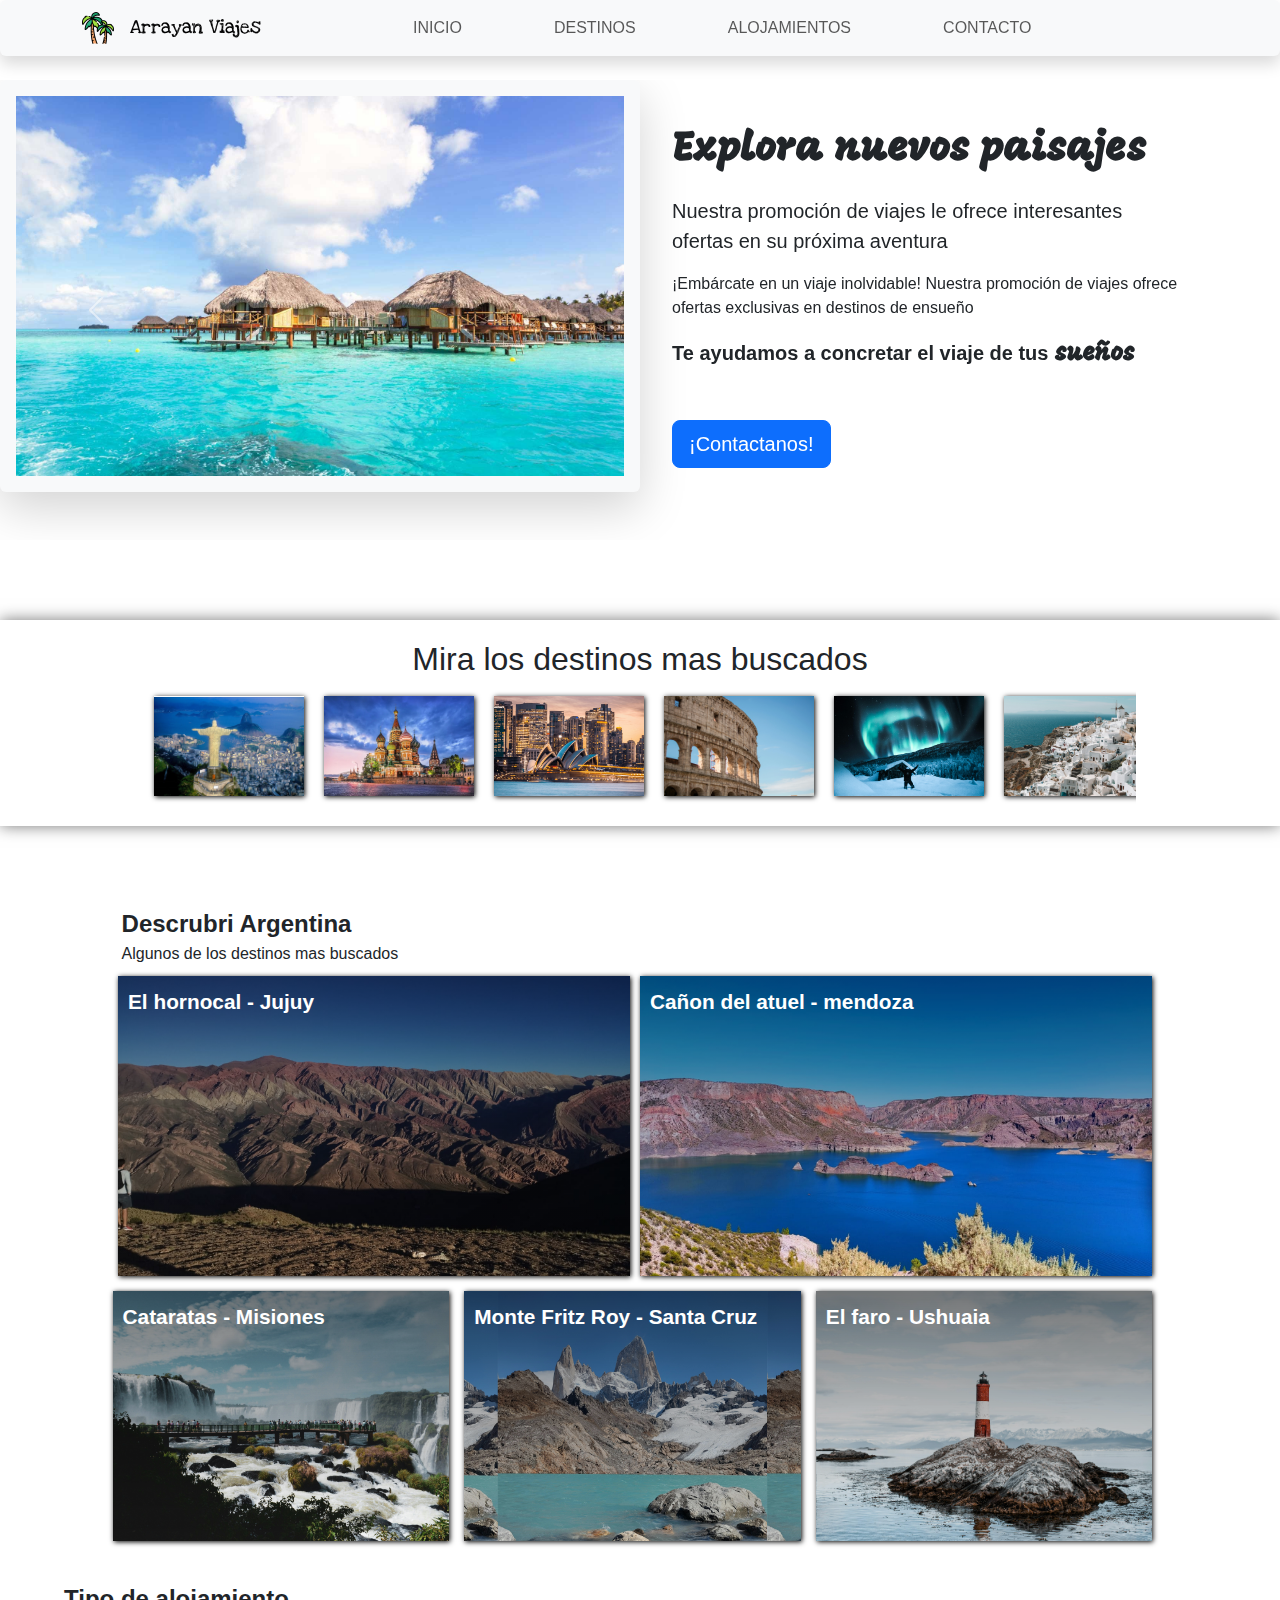
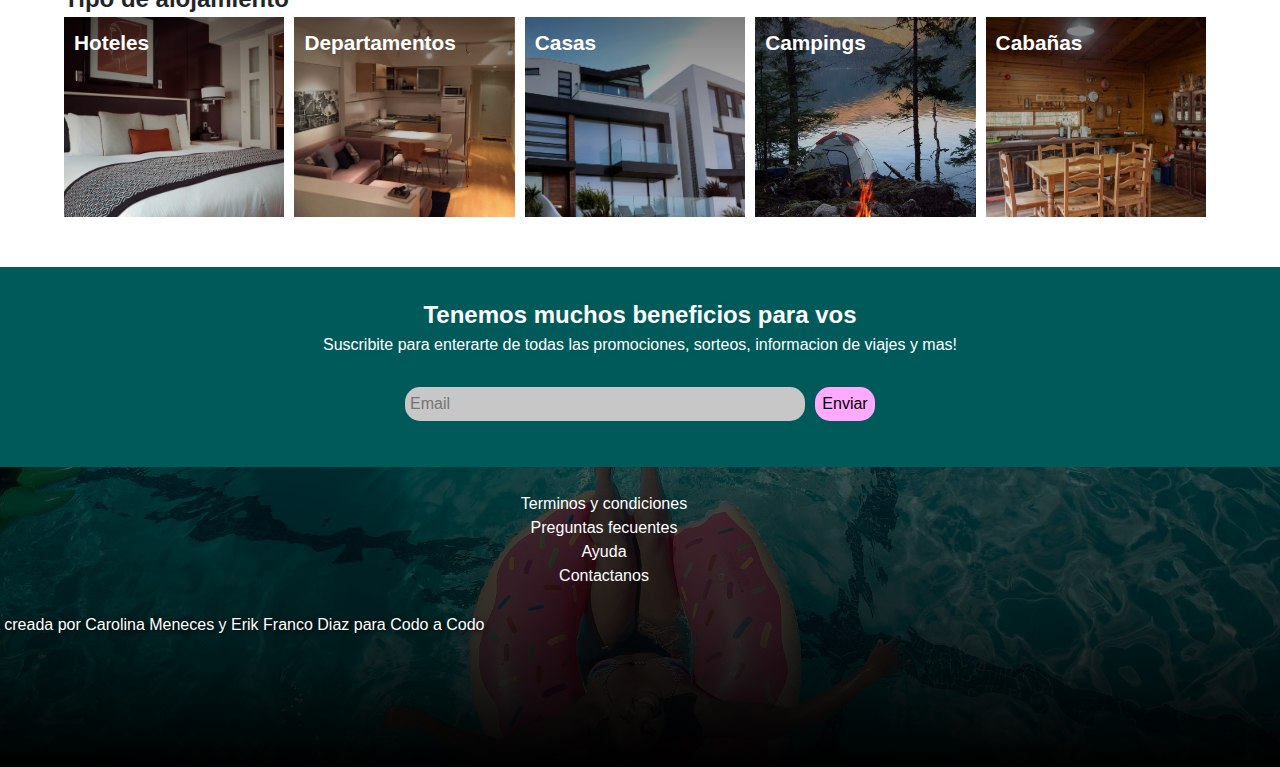
<file: index.html>
<!DOCTYPE html>
<html lang="en">

<head>
  <meta charset="UTF-8">
  <meta name="viewport" content="width=device-width, initial-scale=1.0">
  <title>Arrayan Viajes</title>
  <link href="https://cdn.jsdelivr.net/npm/bootstrap@5.3.3/dist/css/bootstrap.min.css" rel="stylesheet"
    integrity="sha384-QWTKZyjpPEjISv5WaRU9OFeRpok6YctnYmDr5pNlyT2bRjXh0JMhjY6hW+ALEwIH" crossorigin="anonymous">
  <link rel="stylesheet" href="style.css">
  <link rel="stylesheet" href="./carrusel.css">
  <link rel="stylesheet" href="./parteMedia.css">
  <link rel="preconnect" href="https://fonts.googleapis.com">
<link rel="preconnect" href="https://fonts.gstatic.com" crossorigin>
<link href="https://fonts.googleapis.com/css2?family=Love+Ya+Like+A+Sister&display=swap" rel="stylesheet">
<link rel="preconnect" href="https://fonts.googleapis.com">
<link rel="preconnect" href="https://fonts.gstatic.com" crossorigin>
<link href="https://fonts.googleapis.com/css2?family=Mogra&display=swap" rel="stylesheet">
<link href="https://fonts.googleapis.com/css2?family=Alata&family=Public+Sans:ital,wght@0,100..900;1,100..900&display=swap" rel="stylesheet">
<link href="https://fonts.googleapis.com/css2?family=Oswald:wght@200..700&display=swap" rel="stylesheet">
<link href="https://fonts.googleapis.com/css2?family=Inconsolata:wght@200..900&display=swap" rel="stylesheet">

<link
    rel="stylesheet"
    href="https://cdnjs.cloudflare.com/ajax/libs/animate.css/4.1.1/animate.min.css"
  />

</head>

<body>
  <header class="nav-fixed">
    <nav class="navbar navbar-expand-lg bg-body-tertiary  shadow rounded">
      <div class="container-sm">
          <img class="palm animate__animated animate__zoomIn"src="./images/palm-tree.png" alt="" srcset="">
        <a class="navbar-brand titlepage animate__animated animate__tada" href="home.html">Arrayan Viajes</a>
        <button class="navbar-toggler" type="button" data-bs-toggle="collapse" data-bs-target="#navbarNav"
          aria-controls="navbarNav" aria-expanded="false" aria-label="Toggle navigation">
          <span class="navbar-toggler-icon"> </span>
        </button>
        <div class="collapse navbar-collapse links" id="navbarNav">
          <ul class="navbar-nav d-flex justify-content-between align-items-center navlinks">

            <li class="nav-item">
              <a class="nav-link  " href="home.html">INICIO</a>

            </li>

            <li class="nav-item">
              <a class="nav-link " href="#">DESTINOS</a>
            </li>
            <li class="nav-item">
              <a class="nav-link " href="#"> ALOJAMIENTOS</a>
            </li>
            <li class="nav-item">
              <a class="nav-link " href="#">CONTACTO</a>
            </li>
          </ul>
        </div>
      </div>
    </nav>
  </header>
  <main>
  <div class="homecarrousel">
    <div id="carouselExampleAutoplaying" class="carousel slide" data-bs-ride="carousel">
      <div class="carousel-inner">
        <div class="carousel-item active">
          <div class="d-flex w-100 ">
          <img src="images/01Home.jpg" class="d-block w-50  shadow-lg p-3 mb-5 bg-body-tertiary rounded" alt="...">
          <div class="d-flex  flex-column justify-content-center align-items-start  phrase">                     
             <p class="fw-bold fs-1 cursive "> Explora <span class="cursive fs-1 text-center"> nuevos paisajes</span> </p>
             <p class="fs-5">Nuestra promoción de viajes le ofrece interesantes ofertas en su próxima aventura</p>
             <p>¡Embárcate en un viaje inolvidable! Nuestra promoción de viajes ofrece ofertas exclusivas en destinos de ensueño</p>
               <p class="fw-bold fs-5 "> Te ayudamos a concretar el viaje de tus<span class="cursive fs-4 text-center"> sueños</span> </p>
               <button type="button" class="btn btn-primary btn-lg ">¡Contactanos!</button>                 

           </div>

        </div>
      </div>
        <div class="carousel-item">
          <div class="d-flex"> 
          <img src="images/Home2.jpg" class="d-block w-50 shadow-lg p-3 mb-5 bg-body-tertiary rounded" alt="...">
          <div class="d-flex  flex-column justify-content-start align-items-start phrase">    
            <button type="button" class="btn btn-primary btn-lg ">AHORRA HASTA 50% OFF</button>                 
            <p class="fw-bold fs-2 "> Contamos con multiples destinos y paquetes </p>
              <p class=" fs-4"> Vuela al destino de tus sueños con nuestra promoción de viajes. Ofertas exclusivas para la escapada definitiva </p>
          </div>
        </div>
        </div>
        <div class="carousel-item">
          <div class="d-flex">
          <img src="images/Home3.webp" class="d-block w-50 shadow-lg p-3 mb-5 bg-body-tertiary rounded" alt="...">
          <div class="d-flex  flex-column justify-content-center align-items-start phrase">    
            <h2 class="cursive fs-1">Disfruta de tus vacaciones</h2>                 
            <p class="fw-bold fs-2 "> ¡Nuevas aventuras te esperan! </p>
              <p class=" fs-4"> Aprovecha nuestra promoción de viajes y haz realidad tus sueños de viaje.</p>
              <button type="button" class="btn btn-primary btn-lg ">¡RESERVA AHORA!</button>                 

          </div></div>
        </div>
      </div>
      <button class="carousel-control-prev" type="button" data-bs-target="#carouselExampleAutoplaying" data-bs-slide="prev">
        <span class="carousel-control-prev-icon" aria-hidden="true"></span>
        <span class="visually-hidden">Previous</span>
      </button>
      <button class="carousel-control-next" type="button" data-bs-target="#carouselExampleAutoplaying" data-bs-slide="next">
        <span class="carousel-control-next-icon" aria-hidden="true"></span>
        <span class="visually-hidden">Next</span>
      </button>
    </div>
  </div>


    <div class="parte-dos">
      <div>
        <h2>Mira los destinos mas buscados</h2>
      </div>
      <!-- <img class="control prev" src="./images/chevron-izquierdo.png" alt=""> -->
      <div class="carrusel-container2">
        <div class="carrusel2 text-white ">
          <div class="img-1">
            <div class="text-img">
              <p>Rio de Janeiro - Brasil<br> conoce las increibles playas de Rio</p>
            </div>
          </div>
          <div class="img-2">
            <div class="text-img">
              <p>Moscu - Rusia <br> lugar x de rusia </p>

            </div>
          </div>
          <div class="img-3">
            <div class="text-img">
              <p>Sidney - Australia <br></p>
            </div>
          </div>
          <div class="img-4">
            <div class="text-img">
              <p>Roma - Italia</p>
            </div>
          </div>
          <div class="img-5">
            <div class="text-img">
              <p>Noruega</p>
            </div>
          </div>
          <div class="img-6">
            <div class="text-img">
              <p>Grecia</p>
            </div>
          </div>
          <div class="img-7">
            <div class="text-img">
              <p>Giza - Egipto</p>
            </div>
          </div>

          <!-- <img src="./images/Home2.jpg" alt="">
            <img src="./images/Home3.webp" alt="">
            <img src="./images/Home4.jpg" alt="">
            <img src="./images/01Home.jpg" alt=""> -->
        </div>
      </div>
      <!-- <img class="control next" src="./images/chevron-derecho.png" alt=""> -->
    </div>

    <div class="parte-media">
      <div class="postcards-container">
        <div class="postcards">
          <div class="postcards-txt">
            <div class="div-txt">
              <div class="txt1">Descrubri Argentina</div>
              <div class="txt2">Algunos de los destinos mas buscados</div>
            </div>
          </div>
          <div class="postcards-first">
            <a href="./images/el hornocal.jpeg" class="hornocal">
              <div class="text-grid">El hornocal - Jujuy</div>
            </a>
            <a href="./images/cañon del atuel.jpeg" class="atuel">
              <div class="text-grid">Cañon del atuel - mendoza</div>
            </a>
          </div>
          <div class="postcards-second">
            <a href="./images/cataratas.jpg" class="iguazu">
              <div class="text-grid">Cataratas - Misiones</div>
            </a>
            <a href="./images/fritz roy.jpg" class="fritz">
              <div class="text-grid">Monte Fritz Roy - Santa Cruz</div>
            </a>
            <a href="./images/ushuaia.jpg" class="faro">
              <div class="text-grid">El faro - Ushuaia</div>
            </a>
          </div>
        </div>
      </div>
    </div>
    <div class="hospedaje-container">
      <div class="hospedaje-box">
        <div class="txt1">Tipo de alojamiento</div>
        <div class="hospedaje-imagenes">
          <a href="" class="hotel">
            <div class="text-grid">Hoteles</div>
          </a>
          <a href="" class="depa">
            <div class="text-grid">Departamentos</div>
          </a>
          <a href="" class="casa">
            <div class="text-grid">Casas</div>
          </a>
          <a href="" class="camping">
            <div class="text-grid">Campings</div>
          </a>
          <a href="" class="caba">
            <div class="text-grid">Cabañas</div>
          </a>
        </div>
      </div>
    </div>
    <div class="suscribe">
      <div class="box1">
        <div>
          <div class="txt1 color-blanco" >Tenemos muchos beneficios para vos</div>
          <div class="txt2 color-blanco">Suscribite para enterarte de todas las promociones, sorteos, informacion de viajes y mas!</div>          
        </div>
        <div class="email ">
          <div><input type="email color-blanco" placeholder="Email" class="place-email"></div>
          <!-- <div><input type="button" placeholder="Enviar"></div> -->
          <button class="enviar " >Enviar</button>
        </div>
      </div>
      <div class="box2 ">
        
      </div>
    </div>

    <section class="final">
      <footer class="footer-box ">
        <div class="links-final">
          <a href="" class="links">Terminos y condiciones</a>
          <a href="" class="links">Preguntas fecuentes</a>
          <a href="" class="links">Ayuda</a>
          <a href="" class="links">Contactanos</a>

        </div>
        <div class="mencion w-100 d-flex align-items-end">
          <div class="text-white creditos d-flex justify-content-center align-items-center ">
            <p> Pagina creada por Carolina Meneces y Erik Franco Diaz para Codo a Codo</p>
          </div>
        </div>
      </footer>
      
    </section>
  </main>

  <script src="https://cdn.jsdelivr.net/npm/@popperjs/core@2.11.8/dist/umd/popper.min.js"
    integrity="sha384-I7E8VVD/ismYTF4hNIPjVp/Zjvgyol6VFvRkX/vR+Vc4jQkC+hVqc2pM8ODewa9r"
    crossorigin="anonymous"></script>
  <script src="https://cdn.jsdelivr.net/npm/bootstrap@5.3.3/dist/js/bootstrap.min.js"
    integrity="sha384-0pUGZvbkm6XF6gxjEnlmuGrJXVbNuzT9qBBavbLwCsOGabYfZo0T0to5eqruptLy"
    crossorigin="anonymous"></script>
</body>

</html>
</file>
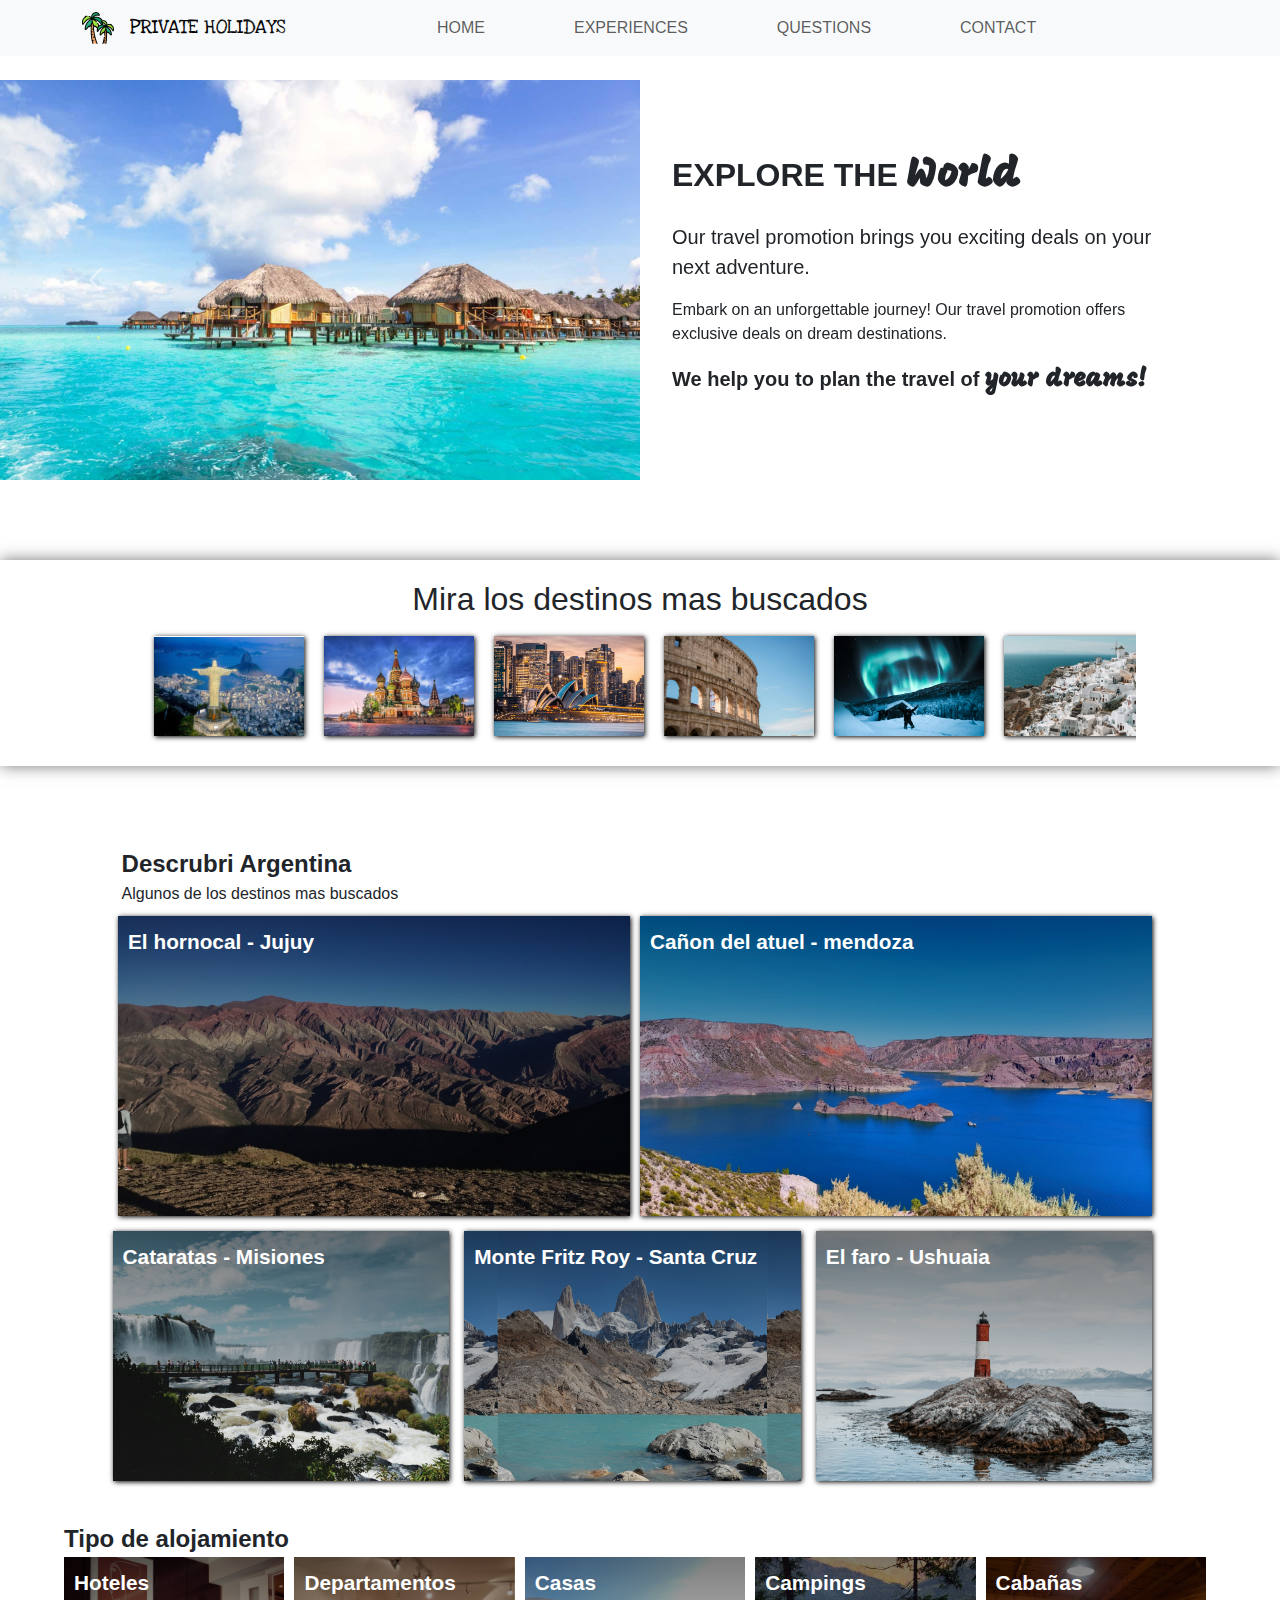
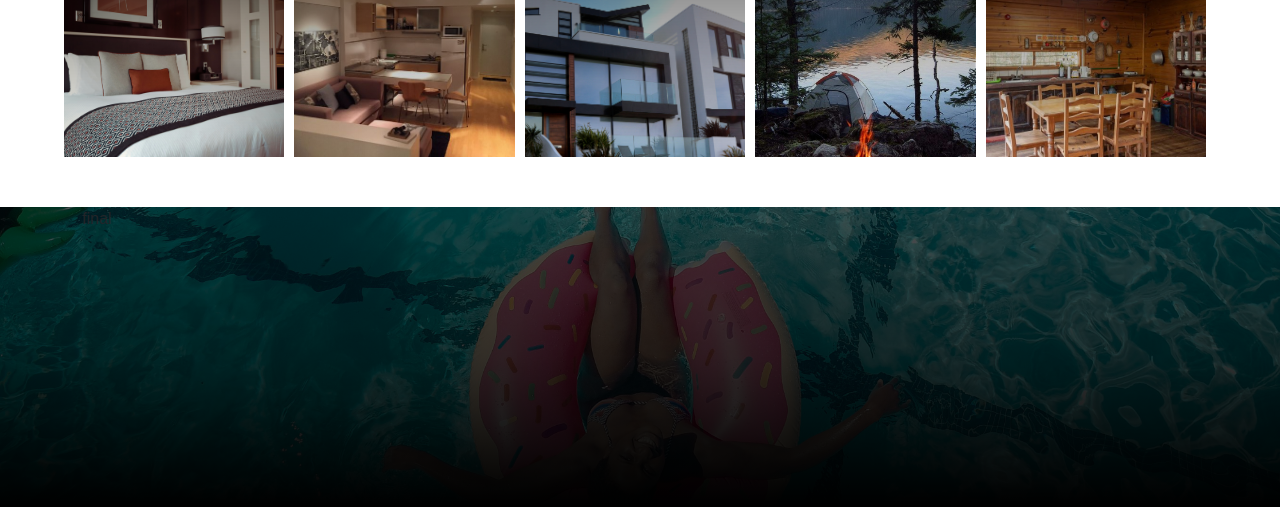
<file: home.html>
<!DOCTYPE html>
<html lang="en">

<head>
  <meta charset="UTF-8">
  <meta name="viewport" content="width=device-width, initial-scale=1.0">
  <title>Document</title>
  <link href="https://cdn.jsdelivr.net/npm/bootstrap@5.3.3/dist/css/bootstrap.min.css" rel="stylesheet"
    integrity="sha384-QWTKZyjpPEjISv5WaRU9OFeRpok6YctnYmDr5pNlyT2bRjXh0JMhjY6hW+ALEwIH" crossorigin="anonymous">
  <link rel="stylesheet" href="style.css">
  <link rel="stylesheet" href="./carrusel.css">
  <link rel="stylesheet" href="./parteMedia.css">
  <link rel="preconnect" href="https://fonts.googleapis.com">
<link rel="preconnect" href="https://fonts.gstatic.com" crossorigin>
<link href="https://fonts.googleapis.com/css2?family=Love+Ya+Like+A+Sister&display=swap" rel="stylesheet">
<link rel="preconnect" href="https://fonts.googleapis.com">
<link rel="preconnect" href="https://fonts.gstatic.com" crossorigin>
<link href="https://fonts.googleapis.com/css2?family=Mogra&display=swap" rel="stylesheet">
<link href="https://fonts.googleapis.com/css2?family=Alata&family=Public+Sans:ital,wght@0,100..900;1,100..900&display=swap" rel="stylesheet">
</head>

<body>
  <header class="nav-fixed">
    <nav class="navbar navbar-expand-lg bg-body-tertiary">
      <div class="container-sm">
          <img class="palm"src="./images/palm-tree.png" alt="" srcset="">
        <a class="navbar-brand titlepage" href="#">PRIVATE HOLIDAYS</a>
        <button class="navbar-toggler" type="button" data-bs-toggle="collapse" data-bs-target="#navbarNav"
          aria-controls="navbarNav" aria-expanded="false" aria-label="Toggle navigation">
          <span class="navbar-toggler-icon"></span>
        </button>
        <div class="collapse navbar-collapse links" id="navbarNav">
          <ul class="navbar-nav d-flex justify-content-between align-items-center navlinks">

            <li class="nav-item">
              <a class="nav-link  " href="#">HOME</a>

            </li>

            <li class="nav-item">
              <a class="nav-link " href="#">EXPERIENCES</a>
            </li>
            <li class="nav-item">
              <a class="nav-link " href="#">QUESTIONS</a>
            </li>
            <li class="nav-item">
              <a class="nav-link " href="#">CONTACT</a>
            </li>
          </ul>
        </div>
      </div>
    </nav>
  </header>
  <main>
  <div class="homecarrousel">
    <div id="carouselExampleAutoplaying" class="carousel slide" data-bs-ride="carousel">
      <div class="carousel-inner">
        <div class="carousel-item active">
          <div class="d-flex w-100 ">
          <img src="images/01Home.jpg" class="d-block w-50" alt="...">
          <div class="d-flex  flex-column justify-content-center align-items-start  phrase">                     
             <p class="fw-bold fs-2 "> EXPLORE THE <span class="cursive fs-1 text-center">World</span> </p>
             <p class="fs-5">Our travel promotion brings you exciting deals on your next adventure.</p>
             <p>Embark on an unforgettable journey! Our travel promotion offers exclusive deals on dream destinations.</p>
               <p class="fw-bold fs-5 ">We help you to plan the travel of <span class="cursive fs-4 text-center"> your dreams!</span> </p>
           </div>

        </div>
      </div>
        <div class="carousel-item">
          <div class="d-flex"> 
          <img src="images/Home2.jpg" class="d-block w-50" alt="...">
          <div class="d-flex  flex-column justify-content-start align-items-start phrase">    
            <button type="button" class="btn btn-primary btn-lg ">SAVE UP TO 50% OFF</button>                 
            <p class="fw-bold fs-2 "> We have multiple destines </p>
              <p class=" fs-4"> Jet off to your <span class="cursive fs-3 text-center">dream</span> destination with our travel promotion. Exclusive deals for the ultimate getaway </p>
          </div>
        </div>
        </div>
        <div class="carousel-item">
          <div class="d-flex">
          <img src="images/Home3.webp" class="d-block w-50" alt="...">
          <div class="d-flex  flex-column justify-content-center align-items-start phrase">    
            <h2 class="cursive fs-1">Enjoy your vacation</h2>                 
            <p class="fw-bold fs-2 "> Adventure awaits! </p>
              <p class=" fs-4"> Take advantage of our travel promotion and turn your travel dreams into reality.</p>
              <button type="button" class="btn btn-primary btn-lg ">BOOK NOW!</button>                 

          </div></div>
        </div>
      </div>
      <button class="carousel-control-prev" type="button" data-bs-target="#carouselExampleAutoplaying" data-bs-slide="prev">
        <span class="carousel-control-prev-icon" aria-hidden="true"></span>
        <span class="visually-hidden">Previous</span>
      </button>
      <button class="carousel-control-next" type="button" data-bs-target="#carouselExampleAutoplaying" data-bs-slide="next">
        <span class="carousel-control-next-icon" aria-hidden="true"></span>
        <span class="visually-hidden">Next</span>
      </button>
    </div>
  </div>


    <div class="parte-dos">
      <div>
        <h2>Mira los destinos mas buscados</h2>
      </div>
      <!-- <img class="control prev" src="./images/chevron-izquierdo.png" alt=""> -->
      <div class="carrusel-container2">
        <div class="carrusel2 text-white ">
          <div class="img-1">
            <div class="text-img">
              <p>Rio de Janeiro - Brasil<br> conoce las increibles playas de Rio</p>
            </div>
          </div>
          <div class="img-2">
            <div class="text-img">
              <p>Moscu - Rusia <br> lugar x de rusia </p>

            </div>
          </div>
          <div class="img-3">
            <div class="text-img">
              <p>Sidney - Australia <br></p>
            </div>
          </div>
          <div class="img-4">
            <div class="text-img">
              <p>Roma - Italia</p>
            </div>
          </div>
          <div class="img-5">
            <div class="text-img">
              <p>Noruega</p>
            </div>
          </div>
          <div class="img-6">
            <div class="text-img">
              <p>Grecia</p>
            </div>
          </div>
          <div class="img-7">
            <div class="text-img">
              <p>Giza - Egipto</p>
            </div>
          </div>

          <!-- <img src="./images/Home2.jpg" alt="">
            <img src="./images/Home3.webp" alt="">
            <img src="./images/Home4.jpg" alt="">
            <img src="./images/01Home.jpg" alt=""> -->
        </div>
      </div>
      <!-- <img class="control next" src="./images/chevron-derecho.png" alt=""> -->
    </div>

    <div class="parte-media">
      <div class="postcards-container">
        <div class="postcards">
          <div class="postcards-txt">
            <div class="div-txt">
              <div class="txt1">Descrubri Argentina</div>
              <div class="txt2">Algunos de los destinos mas buscados</div>
            </div>
          </div>
          <div class="postcards-first">
            <a href="./images/el hornocal.jpeg" class="hornocal">
              <div class="text-grid">El hornocal - Jujuy</div>
            </a>
            <a href="./images/cañon del atuel.jpeg" class="atuel">
              <div class="text-grid">Cañon del atuel - mendoza</div>
            </a>
          </div>
          <div class="postcards-second">
            <a href="./images/cataratas.jpg" class="iguazu">
              <div class="text-grid">Cataratas - Misiones</div>
            </a>
            <a href="./images/fritz roy.jpg" class="fritz">
              <div class="text-grid">Monte Fritz Roy - Santa Cruz</div>
            </a>
            <a href="./images/ushuaia.jpg" class="faro">
              <div class="text-grid">El faro - Ushuaia</div>
            </a>
          </div>
        </div>
      </div>
    </div>
    <div class="hospedaje-container">
      <div class="hospedaje-box">
        <div class="txt1">Tipo de alojamiento</div>
        <div class="hospedaje-imagenes">
          <a href="" class="hotel">
            <div class="text-grid">Hoteles</div>
          </a>
          <a href="" class="depa">
            <div class="text-grid">Departamentos</div>
          </a>
          <a href="" class="casa">
            <div class="text-grid">Casas</div>
          </a>
          <a href="" class="camping">
            <div class="text-grid">Campings</div>
          </a>
          <a href="" class="caba">
            <div class="text-grid">Cabañas</div>
          </a>
        </div>
      </div>
    </div>
    <secttion class="final">
      <footer class="footer-box">
        <div class="container">
          <p>final</p>
        </div>
      </footer>
    </secttion>
  </main>

  <script src="https://cdn.jsdelivr.net/npm/@popperjs/core@2.11.8/dist/umd/popper.min.js"
    integrity="sha384-I7E8VVD/ismYTF4hNIPjVp/Zjvgyol6VFvRkX/vR+Vc4jQkC+hVqc2pM8ODewa9r"
    crossorigin="anonymous"></script>
  <script src="https://cdn.jsdelivr.net/npm/bootstrap@5.3.3/dist/js/bootstrap.min.js"
    integrity="sha384-0pUGZvbkm6XF6gxjEnlmuGrJXVbNuzT9qBBavbLwCsOGabYfZo0T0to5eqruptLy"
    crossorigin="anonymous"></script>
</body>

</html>
</file>
<file: style.css>
*{
    font-family: "Sofia Sans Condensed", sans-serif;


}
.cursive{
    font-family: "Mogra", system-ui !important; 
    
}
.phrase{
    width: 40% !important;
    margin-left: 2rem;
}
.phrase button {
    margin-top: 2rem;
    margin-bottom: 2rem;
}
.links{
    margin-left: 8rem !important;
}
.homecarrousel{
    margin-top: 5rem !important;
    margin-bottom: 5rem !important;

}
.navlinks{
    width:80% !important
}
.mainimg{
    width: 100vw;
    height: 80vh;
    background-image:radial-gradient( #00000000,#00000000 ,  #000000bd) /* linear-gradient( #000000c0, #ffffff00) */ , url("./images/01Home.jpg");
    background-position: center;
    background-size: cover;
    background-repeat: no-repeat;
    margin-bottom: 20px;

}
.palm{
    height:2rem;
    margin-right: 1rem;
}
.titlepage{
    font-family: "Love Ya Like A Sister" !important;
    font-weight: 400;}
.nav-fixed {
    position: fixed;
    top:0;
    width: 100%;
    height: 10%;
    z-index:1;
    

}
</file>
<file: carrusel.css>
.text-white {
    text-shadow: 1px 1px 5px black;
}
.parte-dos {
    padding: 20px;
    display: flex;
    flex-direction: column;
    align-items: center;
    margin-top: 10px;
    /* border: 1px solid red; */
    box-shadow: 0px 0px 15px rgba(0, 0, 0, 0.534);
    width: 100%;
    
    
}
.carrusel-container2 {
    overflow-x: scroll ;
    white-space: nowrap;
    
    width: 80%;
    margin: auto;
    /* box-shadow: 1px 1px 10px black; */
}
 .control{
    position: absolute;
    width: 50px;
    height: 50px;
    border-radius: 50%;
    background: rgba(0, 0, 0, 0.719);
    cursor: pointer;
    object-fit: cover;
    

}
.prev {
    left: 0;
    top: 50%;
    transform: translate(-50%, -50%);
}
::-webkit-scrollbar {
    height: 10px;
}
::-webkit-scrollbar-thumb {
    background-color: rgba(83, 83, 83, 0.705);    /* color of the scroll thumb */
    border-radius: 20px;       /* roundness of the scroll thumb */
    }



.carrusel2 {
    
    
   
    
    display: inline-flex;
    /* flex-direction: row; */
    /* position:absolute; */
    /* lign-items: center;
    justify-content: center; */
    
    
    
    
    /* position: relative; */
}
.carrusel2 > div {
    min-width: 150px;
    min-height: 100px;
    margin: 10px;
    position: relative;
    overflow: hidden;
    box-shadow: 1px 1px 5px black;
}

.img-1 {
    background-image: url(./images/rio.jpeg);
    background-size: contain;
    background-repeat: no-repeat;
    background-position: center;  
}
.img-2 {
    background-image: url(./images/rusia.jpeg);
    background-size: contain;
    background-repeat: no-repeat;
    background-position: center;  
}
.img-3 {
    background-image: url(./images/australia.jpeg);
    background-size: contain;
    background-repeat: no-repeat;
    background-position: center; 
    background-size: 120%; 
}
.img-4 {
    background-image: url(./images/roma.jpg);
    background-size: contain;
    background-repeat: no-repeat;
    background-position: center;  
}
.img-5 {
    background-image: url(./images/auroras\ noruega.jpg);
    background-size: contain;
    background-repeat: no-repeat;
    background-position: center;  
}
.img-6 {
    background-image: url(./images/grecia.jpg);
    background-size: contain;
    background-repeat: no-repeat;
    background-position: center;  
    background-size: 110%;
}
.img-7 {
    background-image: url(./images/egipto.jpg);
    background-size: contain;
    background-repeat: no-repeat;
    background-position: center;  
}

.text-img {
    position: absolute;
    bottom: 0;
    left: 0;
    width: 100%;
    height: 200px;
    background-color: rgba(0, 0, 0, 1);
    box-sizing: border-box;
    opacity: 0;
    top: 80px;
    font-size: smaller;
    transition: opacity 0.5s ease;
}

.text-img:hover {
    transform: translateY(-80px);
    transition: 0.5s;
    
}
.carrusel2  > div:hover > .text-img{
    opacity: 0.5;
}
/*  */

.parte-media {
    height: 300px;
    
}
</file>
<file: parteMedia.css>
.color-blanco{
    color: white;
}
.parte-media {
    height: 100%;
    margin-top: 80px;
    position: relative;
    margin-bottom: 30px;
    
}


.postcards-first {
    display: flex;
    flex-direction: row;
    width: 100%;
    height: auto;
    justify-content: center;
    align-items: center;
    
}
.postcards-first a {
    width: 40%;
    height: 300px;
    margin-right: 10px;
    margin-top: 10px;
    box-shadow: 1px 1px 5px black;
    text-decoration: none;
    
}
.postcards-first a:hover{
    transform: scale(1.01);
}
.postcards-second a:hover{
    transform: scale(1.01);
}
/* .postcards-first a:hover {
    
    opacity: 1;
    background: linear-gradient(  rgb(0, 0, 0), black);
} */
.hornocal {
    background-image:linear-gradient(rgba(0, 0, 0, 0.514), rgba(0, 0, 0, 0)), url(./images/el\ hornocal.jpeg);
    background-position: center;
    background-size: cover;
    
    
}
.atuel{
    background-image:linear-gradient(rgba(0, 0, 0, 0.514), rgba(0, 0, 0, 0)), url(./images/cañon\ del\ atuel.jpeg);
    background-position: center;
    background-size: cover;
    background-size: 110%;
}
.postcards-second {
    display: flex;
    flex-direction: row;
    width: 100%;
    height: auto;
    justify-content: center;
    align-items: center;
}
.postcards-second a {
    width: 26.3%;
    height: 250px;
    margin-right: 15px;
    margin-top: 15px;
    margin-bottom:10px;
    box-shadow: 1px 1px 5px black;
    text-decoration: none;
}
.iguazu {
    background-image:linear-gradient(rgba(0, 0, 0, 0.514), rgba(0, 0, 0, 0)), url(./images/cataratas.jpg);
    background-position: center;
    background-size: cover;
}
.fritz {
    background-image:linear-gradient(rgba(0, 0, 0, 0.514), rgba(0, 0, 0, 0)), url(./images/fritz\ roy.jpg);
    background-position: top;
    background-size: cover;
    background-size: 80%;
} 
.faro {
    background-image:linear-gradient(rgba(0, 0, 0, 0.514), rgba(0, 0, 0, 0)), url(./images/ushuaia.jpg);
    background-position: center;
    background-size: cover;
}
.div-txt{
    display: flex;
    flex-direction: column;
    margin-left: 9.5%;
}
.txt1{
    font-weight: bold;
    font-size: 1.5rem;
}
.txt2 {
    font-size: 1rem;
}
.text-grid {
    text-decoration: none !important;
    color: white;
    font-weight: bold;
    font-size: 1.3rem;
    padding: 10px 10px;
}

/* aca termina el Grid */

.hospedaje-container {
    display: flex;
    flex-direction: column;
    width: 90%;
    margin: auto;
    height: auto;
    justify-content: center;
    /* border: 1px solid blue; */
    
}
.hospedaje-imagenes{
    display: flex;
    flex-direction: row;
    width: 100%;
    height: auto;
    justify-content: center;
    align-items: center;
    overflow-x: scroll ;
    white-space: nowrap;
    
    
}
.hospedaje-imagenes a {
    width: 300px;
    height: 200px;
    text-decoration: none;
    margin-right: 10px;
    margin-bottom: 50px;
    
    
}
.hospedaje-imagenes a:hover{
    transform: scale(1.2);
}
.hotel {
    background-image:linear-gradient(rgba(0, 0, 0, 0.514), rgba(0, 0, 0, 0)), url(./images/hotel.jpg);
    background-position: center;
    background-size: cover;
    transition: transform 0.3s ease;
}
.depa {
    background-image:linear-gradient(rgba(0, 0, 0, 0.514), rgba(0, 0, 0, 0)), url(./images/departamento.jpg);
    background-position: center;
    background-size: cover;
    transition: transform 0.3s ease;
}
.casa {
    background-image:linear-gradient(rgba(0, 0, 0, 0.514), rgba(0, 0, 0, 0)), url(./images/casa.jpg);
    background-position: center;
    background-size: cover;
    transition: transform 0.3s ease;
}
.camping {
    background-image:linear-gradient(rgba(0, 0, 0, 0.514), rgba(0, 0, 0, 0)), url(./images/camping.jpg);
    background-position: center;
    background-size: cover;
    transition: transform 0.3s ease;
}
.caba {
    background-image:linear-gradient(rgba(0, 0, 0, 0.514), rgba(0, 0, 0, 0)), url(./images/cabañas.jpg);
    background-position: center;
    background-size: cover;
    transition: transform 0.3s ease;
}
.suscribe{
    width: 100%;
    min-height: 200px;
    height: 100%;
    background-color: rgb(0, 90, 90);
    padding-top: 30px;
    
}
.box1 div{
    display: flex;
    flex-direction: column;
    justify-content: center;
    align-items: center;
    
    
}
.email {
    display: flex;
    flex-direction: row !important;
    margin-top: 30px;
    
}
.place-email{
    background-color: rgb(199, 199, 199);
    border-radius: 15px;
    width: 400px;
    padding: 5px;
    border: none;
    margin-right: 10px;
    
    
}
.place-email:hover{
    transform: scale(1.03);
    transition: 0.3s;
}
.enviar {
    background-color: rgb(255, 170, 255);
    border-radius: 15px;
    padding: 5px;
    width: 60px;
    border: none;
    

}
.enviar:hover {
    transform: scale(1.1);
    transition: 0.3s;
}


.footer-box {
    height: 300px;
    background-image:linear-gradient(#000000a9 ,#000000c9 , #000000), url(./images/vacaciones.jpg);
    background-position: center;
    background-size: 80%;
    background-repeat: no-repeat;
    background-size: 100%;
}
.links-final{
    display: flex;
    
    justify-content: center !important;
    align-items: center;

    padding: 25px;
    flex-direction: column;
    
    margin-left: -200px ;
}
.links {
    text-decoration: none;
    color: white;
}
.mencion{
    margin-left: -50px;
    padding-bottom: 0px;

}
</file>
